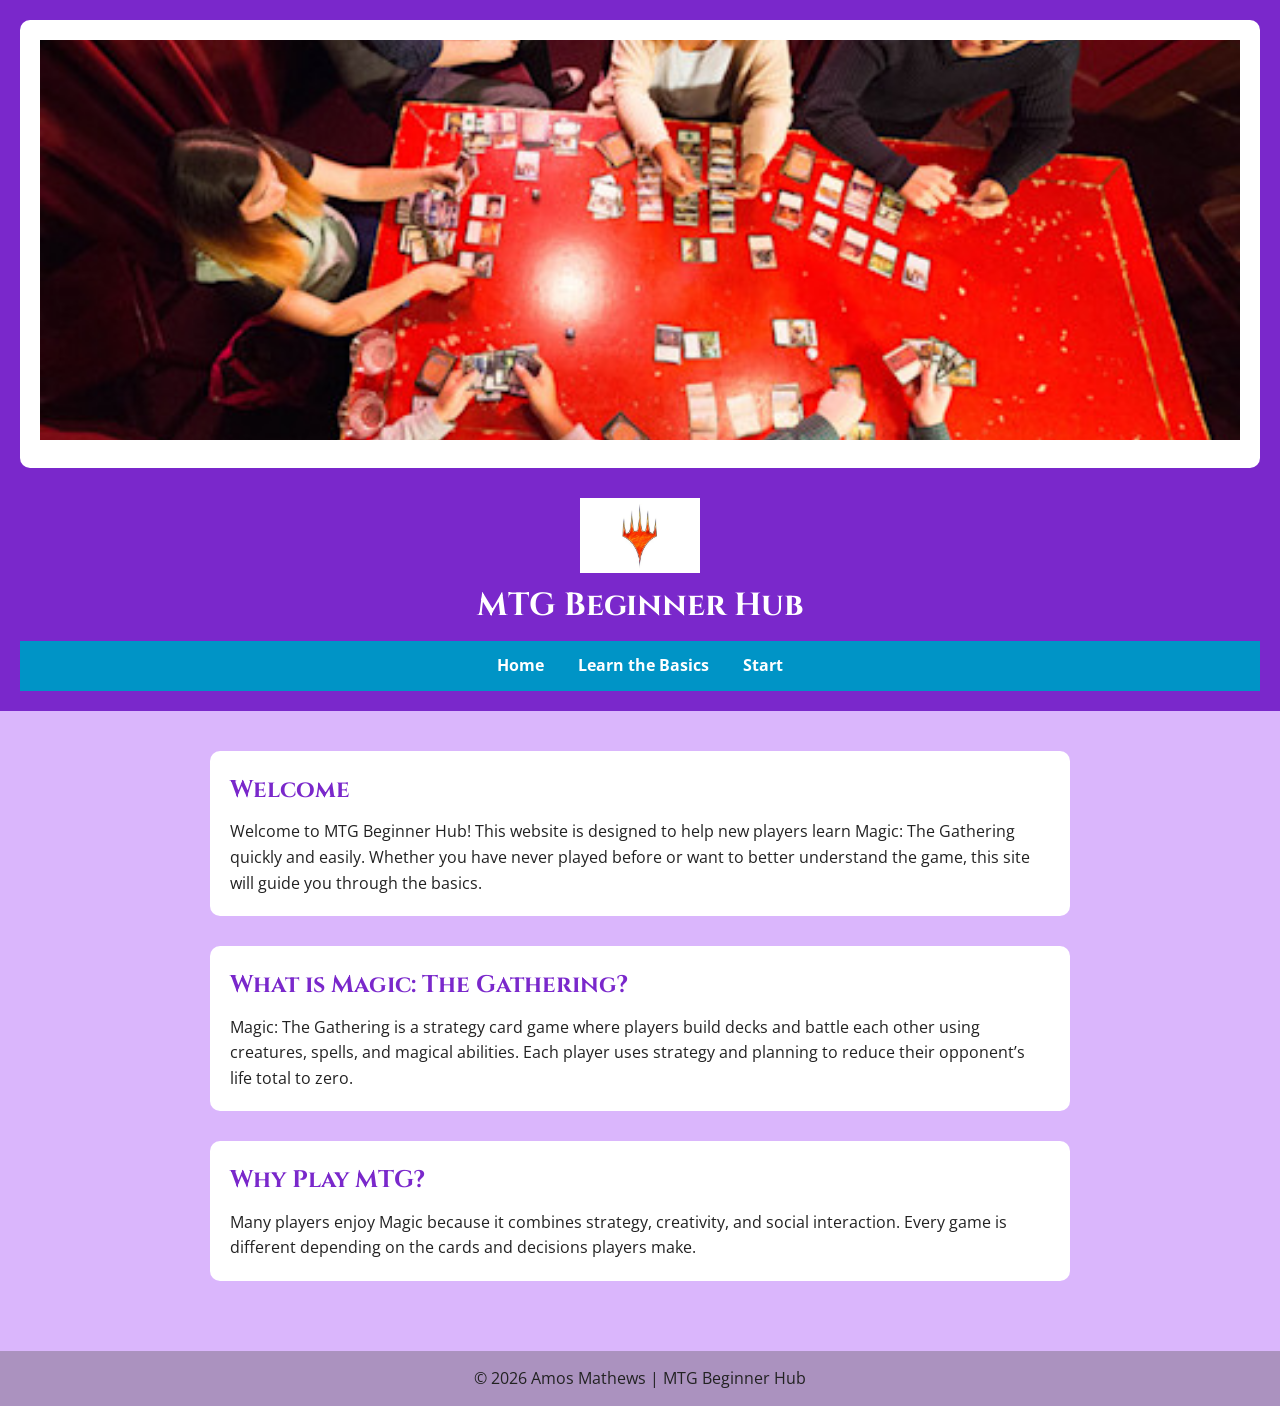
<file: index.html>
<!DOCTYPE html>
<html lang="en">
<head>
    <meta charset="UTF-8">
    <title>MTG Beginner Hub</title>
    <link rel="stylesheet" href="style.css">
</head>

<body>

<header>
    <section class="hero">
    <img src="people playing MTG.jpg"
         alt="Top-down view of people playing Magic The Gathering together at a table"
         class="hero-img">
    </section>
    <img src="Logo-Magic-The-Gathering.jpg" alt="MTG Beginner Hub Logo" width="120">
    <h1>MTG Beginner Hub</h1>

    <nav>
        <a href="index.html">Home</a>
        <a href="basics.html">Learn the Basics</a>
        <a href="start.html">Start</a>
    </nav>
</header>

<main>

<section>
    <h2>Welcome</h2>
    <p>
        Welcome to MTG Beginner Hub! This website is designed to help new players
        learn Magic: The Gathering quickly and easily. Whether you have never
        played before or want to better understand the game, this site will guide
        you through the basics.
    </p>
</section>

<section>
    <h2>What is Magic: The Gathering?</h2>
    <p>
        Magic: The Gathering is a strategy card game where players build decks
        and battle each other using creatures, spells, and magical abilities.
        Each player uses strategy and planning to reduce their opponent’s life
        total to zero.
    </p>
</section>

<section>
    <h2>Why Play MTG?</h2>
    <p>
        Many players enjoy Magic because it combines strategy, creativity,
        and social interaction. Every game is different depending on the cards
        and decisions players make.
    </p>
</section>

</main>

<footer>
    <p>© 2026 Amos Mathews | MTG Beginner Hub</p>
</footer>

</body>
</html>
</file>
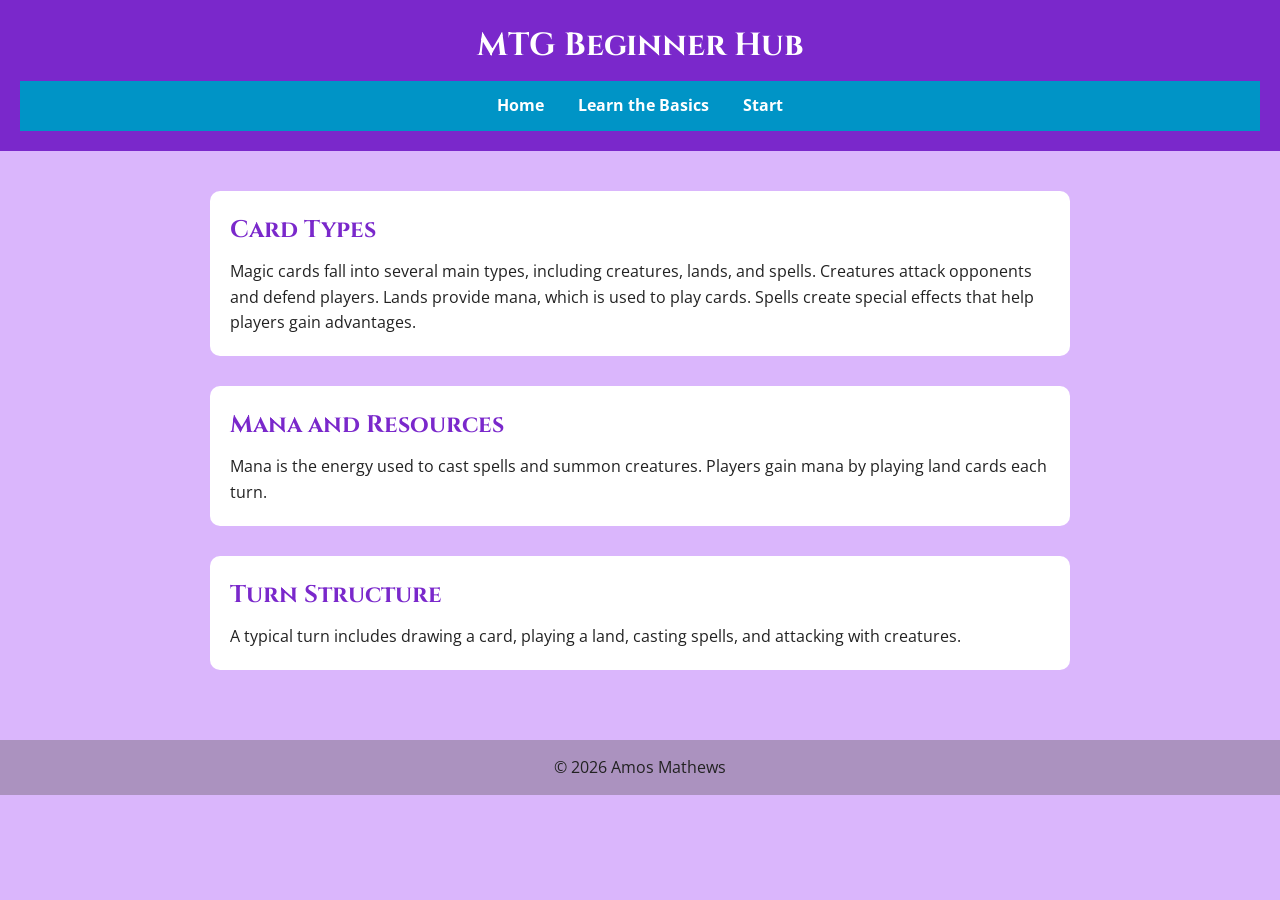
<file: basics.html>
<!DOCTYPE html>
<html lang="en">
<head>
    <meta charset="UTF-8">
    <title>Learn the Basics - MTG Beginner Hub</title>
    <link rel="stylesheet" href="style.css">
</head>

<body>

<header>
    <h1>MTG Beginner Hub</h1>

    <nav>
        <a href="index.html">Home</a>
        <a href="basics.html">Learn the Basics</a>
        <a href="start.html">Start</a>
    </nav>
</header>

<main>

<section>
    <h2>Card Types</h2>
    <p>
        Magic cards fall into several main types, including creatures, lands,
        and spells. Creatures attack opponents and defend players. Lands
        provide mana, which is used to play cards. Spells create special
        effects that help players gain advantages.
    </p>
</section>

<section>
    <h2>Mana and Resources</h2>
    <p>
        Mana is the energy used to cast spells and summon creatures.
        Players gain mana by playing land cards each turn.
    </p>
</section>

<section>
    <h2>Turn Structure</h2>
    <p>
        A typical turn includes drawing a card, playing a land,
        casting spells, and attacking with creatures.
    </p>
</section>

</main>

<footer>
    <p>© 2026 Amos Mathews</p>
</footer>

</body>
</html>
</file>
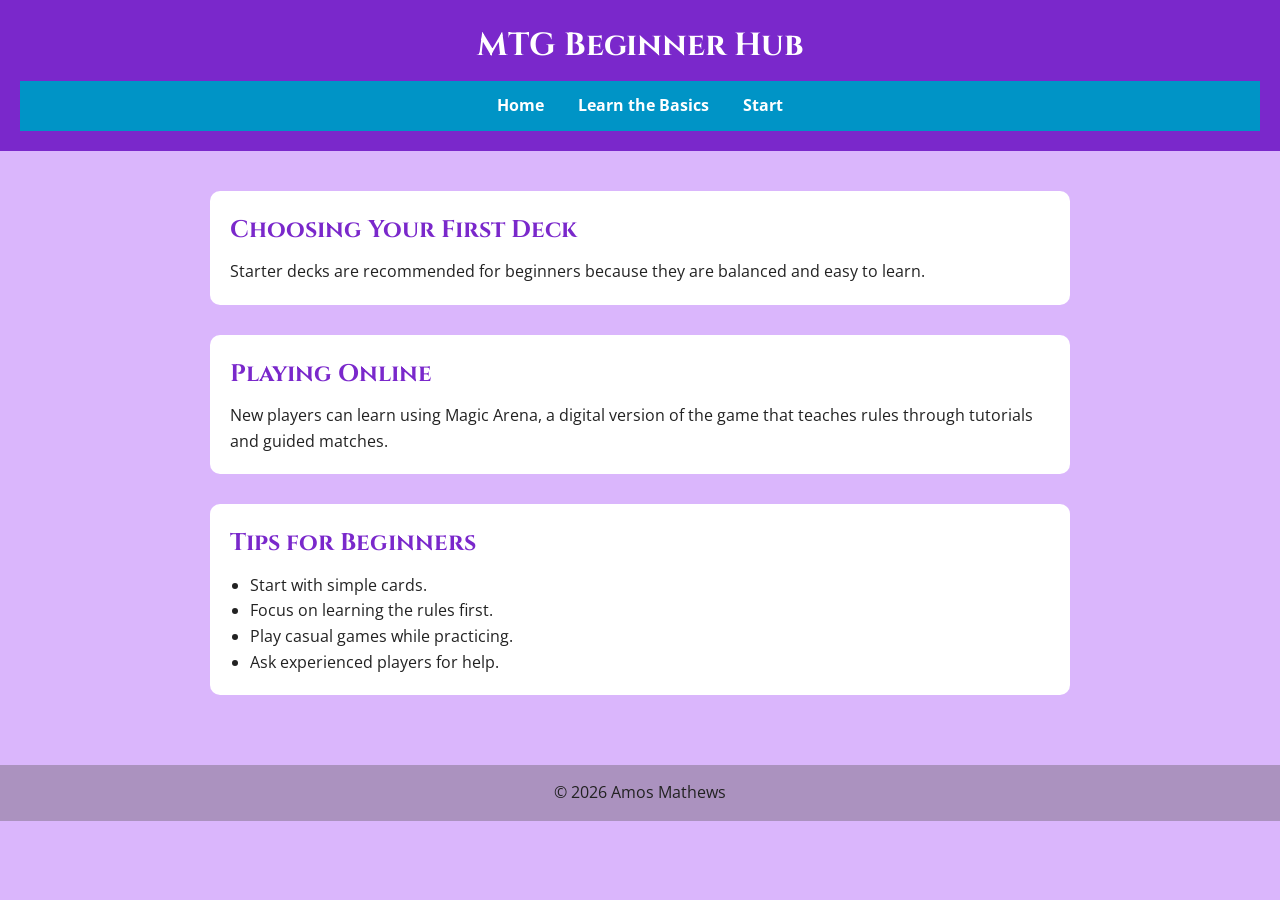
<file: start.html>
<!DOCTYPE html>
<html lang="en">
<head>
    <meta charset="UTF-8">
    <title>Getting Started - MTG Beginner Hub</title>
    <link rel="stylesheet" href="style.css">
</head>

<body>

<header>
    <h1>MTG Beginner Hub</h1>

    <nav>
        <a href="index.html">Home</a>
        <a href="basics.html">Learn the Basics</a>
        <a href="start.html">Start</a>
    </nav>
</header>

<main>

<section>
    <h2>Choosing Your First Deck</h2>
    <p>
        Starter decks are recommended for beginners because they are balanced
        and easy to learn.
    </p>
</section>

<section>
    <h2>Playing Online</h2>
    <p>
        New players can learn using Magic Arena, a digital version of the game
        that teaches rules through tutorials and guided matches.
    </p>
</section>

<section>
    <h2>Tips for Beginners</h2>
    <ul>
        <li>Start with simple cards.</li>
        <li>Focus on learning the rules first.</li>
        <li>Play casual games while practicing.</li>
        <li>Ask experienced players for help.</li>
    </ul>
</section>

</main>

<footer>
    <p>© 2026 Amos Mathews</p>
</footer>

</body>
</html>
</file>
<file: style.css>
@import url('https://fonts.googleapis.com/css2?family=Cinzel:wght@600&family=Open+Sans&display=swap');

* {
    margin: 0;
    padding: 0;
    box-sizing: border-box;
}

/* BODY */
body {
    font-family: "Open Sans", sans-serif;
    background-color: #DAB6FC;
    color: #222;
    line-height: 1.6;
}

header {
    background-color: #7A28CB;
    color: white;
    text-align: center;
    padding: 20px;
}

header h1 {
    font-family: "Cinzel", serif;
    margin-bottom: 10px;
}

nav {
    background-color: #0094C6;
    padding: 12px;
}

nav a {
    color: white;
    text-decoration: none;
    margin: 0 15px;
    font-weight: bold;
    transition: 0.3s;
}

nav a:hover {
    color: #DAB6FC;
}

main {
    max-width: 900px;
    margin: 20px auto;
    padding: 20px;
}

section {
    margin-bottom: 30px;
    background-color: white;
    padding: 20px;
    border-radius: 10px;
}

h2 {
    font-family: "Cinzel", serif;
    color: #7A28CB;
    margin-bottom: 10px;
}

.hero-img {
    width: 100%;
    height: 400px;
    object-fit: cover;
}

/* CONTENT IMAGE */
.content-img {
    width: 100%;
    max-width: 500px;
    display: block;
    margin: 20px auto;
    border-radius: 10px;
}

ul {
    margin-top: 10px;
    padding-left: 20px;
}

footer {
    background-color: #AB92BF;
    text-align: center;
    padding: 15px;
    margin-top: 20px;
}

@media (max-width: 600px) {
    nav a {
        display: block;
        margin: 10px 0;
    }
}
</file>
